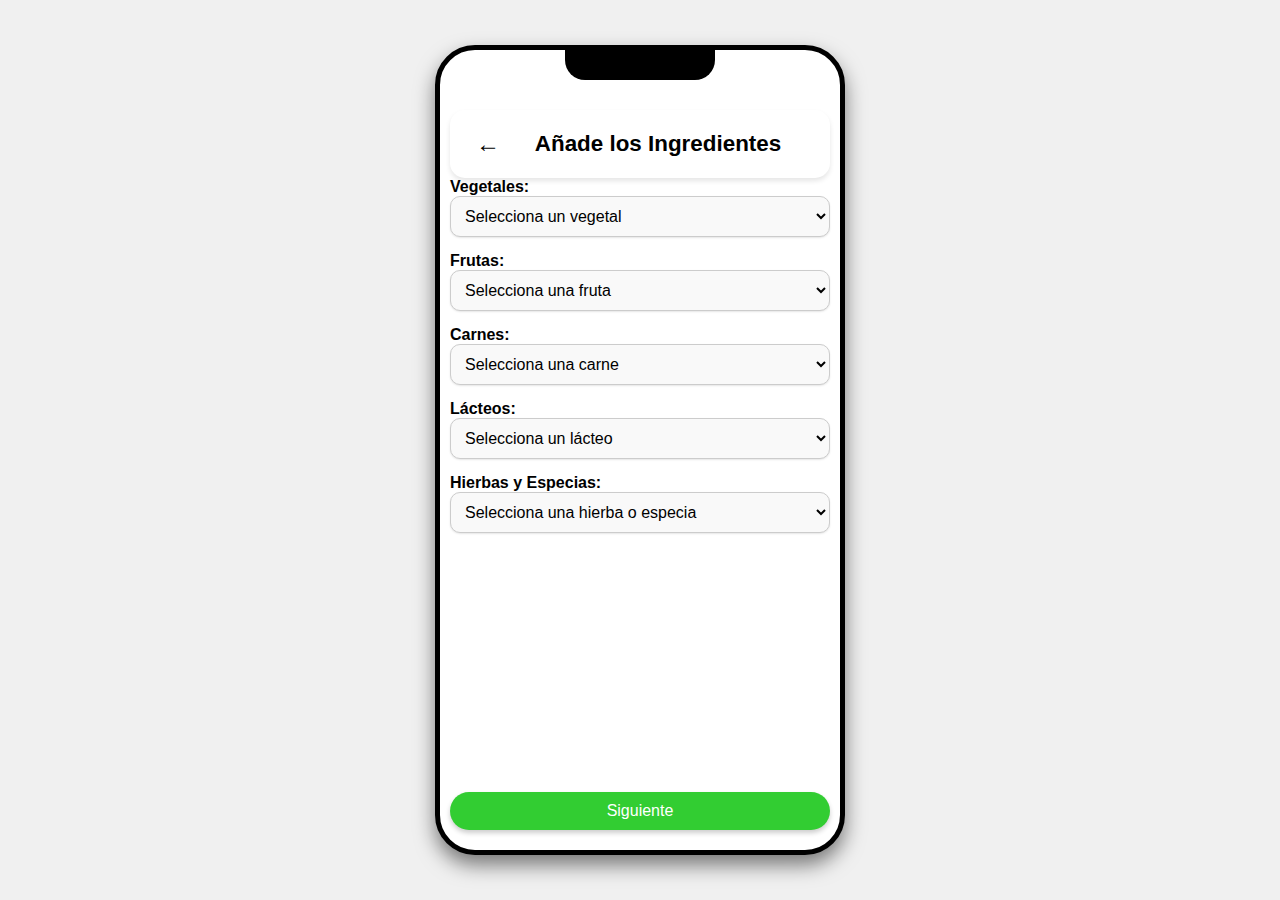
<file: index.html>
<!DOCTYPE html>
<html lang="es">
<head>
    <meta charset="UTF-8">
    <meta name="viewport" content="width=device-width, initial-scale=1.0">
    <title>Selecciona Ingredientes</title>
    <link rel="stylesheet" href="CSS/ingredientes.css">
</head>
<body>
    <div class="phone-frame">
        <div class="notch"></div>
        <div class="screen">
            <header>
                <button class="back-btn" aria-label="Volver">&#x2190;</button>
                <h1>Añade los Ingredientes</h1>
            </header>
            <div class="ingredients-dropdowns">
                <!-- Categorías de ingredientes -->
                <div>
                    <label for="vegetales">Vegetales:</label>
                    <select id="vegetales" onchange="addIngredientFromDropdown('vegetales')">
                        <option value="">Selecciona un vegetal</option>
                        <option value="Tomate">Tomate</option>
                        <option value="Cebolla">Cebolla</option>
                        <option value="Zanahoria">Zanahoria</option>
                        <option value="Lechuga">Lechuga</option>
                    </select>
                </div>
                <div>
                    <label for="frutas">Frutas:</label>
                    <select id="frutas" onchange="addIngredientFromDropdown('frutas')">
                        <option value="">Selecciona una fruta</option>
                        <option value="Manzana">Manzana</option>
                        <option value="Banana">Banana</option>
                        <option value="Naranja">Naranja</option>
                        <option value="Fresa">Fresa</option>
                    </select>
                </div>
                <div>
                    <label for="carnes">Carnes:</label>
                    <select id="carnes" onchange="addIngredientFromDropdown('carnes')">
                        <option value="">Selecciona una carne</option>
                        <option value="Pollo">Pollo</option>
                        <option value="Carne de Res">Carne de Res</option>
                        <option value="Pescado">Pescado</option>
                        <option value="Cerdo">Cerdo</option>
                    </select>
                </div>
                <div>
                    <label for="lacteos">Lácteos:</label>
                    <select id="lacteos" onchange="addIngredientFromDropdown('lacteos')">
                        <option value="">Selecciona un lácteo</option>
                        <option value="Queso">Queso</option>
                        <option value="Leche">Leche</option>
                        <option value="Yogur">Yogur</option>
                        <option value="Mantequilla">Mantequilla</option>
                    </select>
                </div>
                <div>
                    <label for="hierbas">Hierbas y Especias:</label>
                    <select id="hierbas" onchange="addIngredientFromDropdown('hierbas')">
                        <option value="">Selecciona una hierba o especia</option>
                        <option value="Albahaca">Albahaca</option>
                        <option value="Orégano">Orégano</option>
                        <option value="Perejil">Perejil</option>
                        <option value="Canela">Canela</option>
                    </select>
                </div>
            </div>
            <div class="ingredients" id="ingredient-list"></div>
            <button class="next-btn" onclick="goToRecipes()">Siguiente</button>
        </div>
    </div>
    <script src="JS/ingredientes.js"></script>
</body>
</html>
</file>
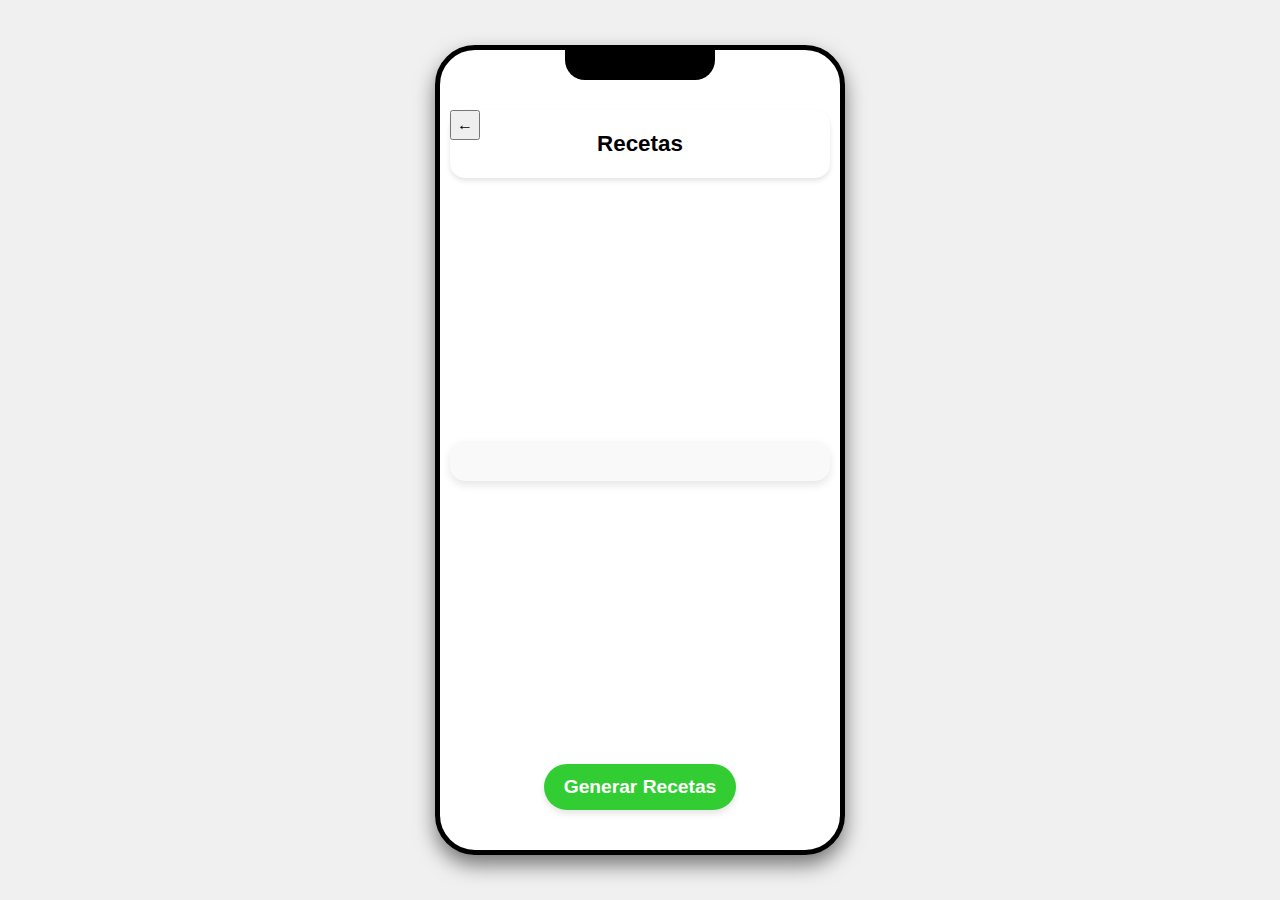
<file: recetas.html>
<!DOCTYPE html>
<html lang="es">
<head>
    <meta charset="UTF-8">
    <meta name="viewport" content="width=device-width, initial-scale=1.0">
    <title>Recetas - Easy Meals</title>
    <link rel="stylesheet" href="CSS/recetas.css">
</head>
<body>
    <div class="phone-frame">
        <div class="notch"></div>
        <div class="screen">
            <header>
                <button class="back-btn" aria-label="Volver" onclick="goBack()">&#x2190;</button>
                <h1>Recetas</h1>
            </header>
            <div class="scroll-resultados">
                <div class="recipe-grid" id="recipe-grid">
                    <!-- Las recetas generadas se añadirán dinámicamente aquí -->
                </div>
            </div>
            <button class="generate-btn" onclick="generateRecipes()">Generar Recetas</button>
        </div>
    </div>
    <script src="JS/recetas.js"></script>
</body>
</html>
</file>
<file: CSS/ingredientes.css>
/* Estilo General */
body {
    margin: 0;
    font-family: Arial, sans-serif;
    display: flex;
    justify-content: center;
    align-items: center;
    height: 100vh;
    background-color: #f0f0f0;
}

.phone-frame {
    width: 380px;
    height: 780px;
    background-color: #ffffff;
    border-radius: 40px;
    padding: 10px;
    display: flex;
    flex-direction: column;
    align-items: center;
    position: relative;
    box-shadow: 0 10px 20px rgba(0, 0, 0, 0.5);
    overflow: hidden;
    border: 5px solid black;
}

.notch {
    width: 150px;
    height: 30px;
    background-color: #000;
    border-bottom-left-radius: 20px;
    border-bottom-right-radius: 20px;
    position: absolute;
    top: 0;
    left: 50%;
    transform: translateX(-50%);
    z-index: 2;
}

.screen {
    flex: 1;
    width: 100%;
    border-radius: 30px;
    margin-top: 40px;
    padding: 10px;
    display: flex;
    flex-direction: column;
    justify-content: space-between;
    position: relative;
}

/* Encabezado */
header {
    display: flex;
    align-items: center;
    justify-content: space-between;
    z-index: 10;
    height: 48px;
    padding: 10px 20px;
    border-radius: 15px;
    box-shadow: 0 3px 5px #0000001a;
}

header h1 {
    font-size: 1.4rem;
    font-weight: bold;
    margin: 0;
    flex: 1;
    text-align: center;
}

.back-btn {
    background: none;
    border: none;
    font-size: 1.5rem;
    cursor: pointer;
    color: #000000;
}

/* Barra de búsqueda */
.manual-add {
    display: flex;
    align-items: center;
    gap: 10px;
    margin: 15px 0;
    width: 100%;
}

.manual-add input {
    flex: 1;
    padding: 10px;
    font-size: 1rem;
    border: 1px solid #ccc;
    border-radius: 10px;
    outline: none;
    box-shadow: 0 1px 2px rgba(0, 0, 0, 0.1);
    transition: border 0.3s ease;
}

.manual-add input:focus {
    border: 1px solid #32CD32;
    box-shadow: 0 0 5px rgba(50, 205, 50, 0.3);
}

.manual-add button {
    background-color: #32CD32;
    border: none;
    padding: 10px 15px;
    color: white;
    font-size: 1rem;
    font-weight: bold;
    border-radius: 10px;
    cursor: pointer;
    box-shadow: 0 3px 5px rgba(0, 0, 0, 0.2);
    transition: background-color 0.3s ease, transform 0.2s ease;
}

.manual-add button:hover {
    background-color: #28a428;
    transform: scale(1.05);
}

.manual-add button:active {
    transform: scale(0.95);
}

/* Dropdowns de Categorías */
.ingredients-dropdowns {
    display: flex;
    flex-direction: column;
    gap: 15px;
    margin-bottom: 20px;
    width: 100%;
}

.ingredients-dropdowns label {
    font-weight: bold;
    margin-bottom: 5px;
    font-size: 1rem;
}

.ingredients-dropdowns select {
    padding: 10px;
    font-size: 1rem;
    border: 1px solid #ccc;
    border-radius: 10px;
    background-color: #f9f9f9;
    box-shadow: 0 1px 2px rgba(0, 0, 0, 0.1);
    width: 100%;
}

/* Lista de ingredientes seleccionados */
.ingredients {
    flex: 1;
    overflow-y: auto;
    margin-top: 10px;
    display: flex;
    flex-direction: column;
    gap: 10px;
}

.ingredient {
    display: flex;
    align-items: center;
    justify-content: space-between;
    background-color: #f9f9f9;
    padding: 10px;
    border-radius: 10px;
    box-shadow: 0 1px 3px rgba(0, 0, 0, 0.1);
    transition: transform 0.2s ease;
}

.ingredient:hover {
    transform: translateX(5px);
}

.ingredient p {
    margin: 0;
    font-size: 1rem;
}

.remove {
    background: none;
    border: none;
    font-size: 1.2rem;
    color: red;
    cursor: pointer;
}

.next-btn {
    bottom: 20px;
    right: 20px;
    background-color: #32CD32;
    border: none;
    padding: 10px 25px;
    color: white;
    font-size: 1rem;
    border-radius: 20px;
    cursor: pointer;
    box-shadow: 0 3px 5px rgba(0, 0, 0, 0.2);
    transition: background-color 0.3s, transform 0.3s;
}

.next-btn:hover {
    background-color: #28a745;
    transform: scale(1.05);
}

.next-btn:active {
    transform: scale(0.95);
}
</file>
<file: CSS/recetas.css>
/* Estilo General */
body {
    margin: 0;
    font-family: Arial, sans-serif;
    display: flex;
    justify-content: center;
    align-items: center;
    height: 100vh;
    background-color: #f0f0f0;
}

.phone-frame {
    width: 380px;
    height: 780px;
    background-color: #ffffff;
    border-radius: 40px;
    padding: 10px;
    display: flex;
    flex-direction: column;
    align-items: center;
    position: relative;
    box-shadow: 0 10px 20px rgba(0, 0, 0, 0.5);
    overflow: hidden;
    border: 5px solid black;
}

.notch {
    width: 150px;
    height: 30px;
    background-color: #000;
    border-bottom-left-radius: 20px;
    border-bottom-right-radius: 20px;
    position: absolute;
    top: 0;
    left: 50%;
    transform: translateX(-50%);
    z-index: 2;
}

.screen {
    flex: 1;
    width: 100%;
    background-color: #fff;
    border-radius: 30px;
    margin-top: 40px;
    padding: 10px;
    display: flex;
    flex-direction: column;
    justify-content: space-between;
    position: relative;
}

/* Encabezado */
header {
    display: flex;
    align-items: center;
    justify-content: space-between;
    z-index: 10;
    height: 48px;
    padding: 10px 20px;
    border-radius: 15px;
    box-shadow: 0 3px 5px #0000001a;
}

header h1 {
    font-size: 1.4rem;
    font-weight: bold;
    margin: 0;
    flex: 1;
    text-align: center;
}

/* Botón para regresar (back-btn) */
.back-btn {
    position: absolute;
    top: 10px;
    left: 10px;
    font-size: 1rem;
    cursor: pointer;
    width: 30px;
    height: 30px;
    display: flex;
    justify-content: center;
    align-items: center;
}

.back-btn:hover {
    background-color: #28a746c9;
}

/* Botón para generar (generate-btn) */
.generate-btn {
    position: relative;
    display: block;
    margin: 20px auto;
    background-color: #32cd32;
    color: white;
    border: none;
    padding: 12px 20px;
    font-size: 1.2rem;
    font-weight: bold;
    border-radius: 25px;
    cursor: pointer;
    box-shadow: 0 4px 6px rgba(0, 0, 0, 0.1);
    transition: background-color 0.3s, transform 0.3s;
}

.generate-btn:hover {
    background-color: #28a745;
    transform: translateY(-2px);
}

.generate-btn:active {
    transform: translateY(1px);
}

/* Contenedor de Recetas (Diseño Cuadriculado) */
#recipe-grid {
    display: grid;
    grid-template-columns: repeat(auto-fit, minmax(120px, 1fr));
    gap: 15px;
    padding: 20px;
    background-color: #f9f9f9;
    border-radius: 15px;
    box-shadow: 0 4px 8px rgba(0, 0, 0, 0.1);
}

/* Cada Receta */
.recipe {
    background-color: #fff;
    padding: 15px;
    border-radius: 10px;
    box-shadow: 0 2px 4px rgba(0, 0, 0, 0.1);
    display: flex;
    flex-direction: column;
    align-items: center;
    text-align: center;
    transition: transform 0.3s;
}

.recipe:hover {
    transform: scale(1.05);
}


.recipe h3 {
    font-size: 1rem;
    color: #333;
    margin: 0;
}
</file>
